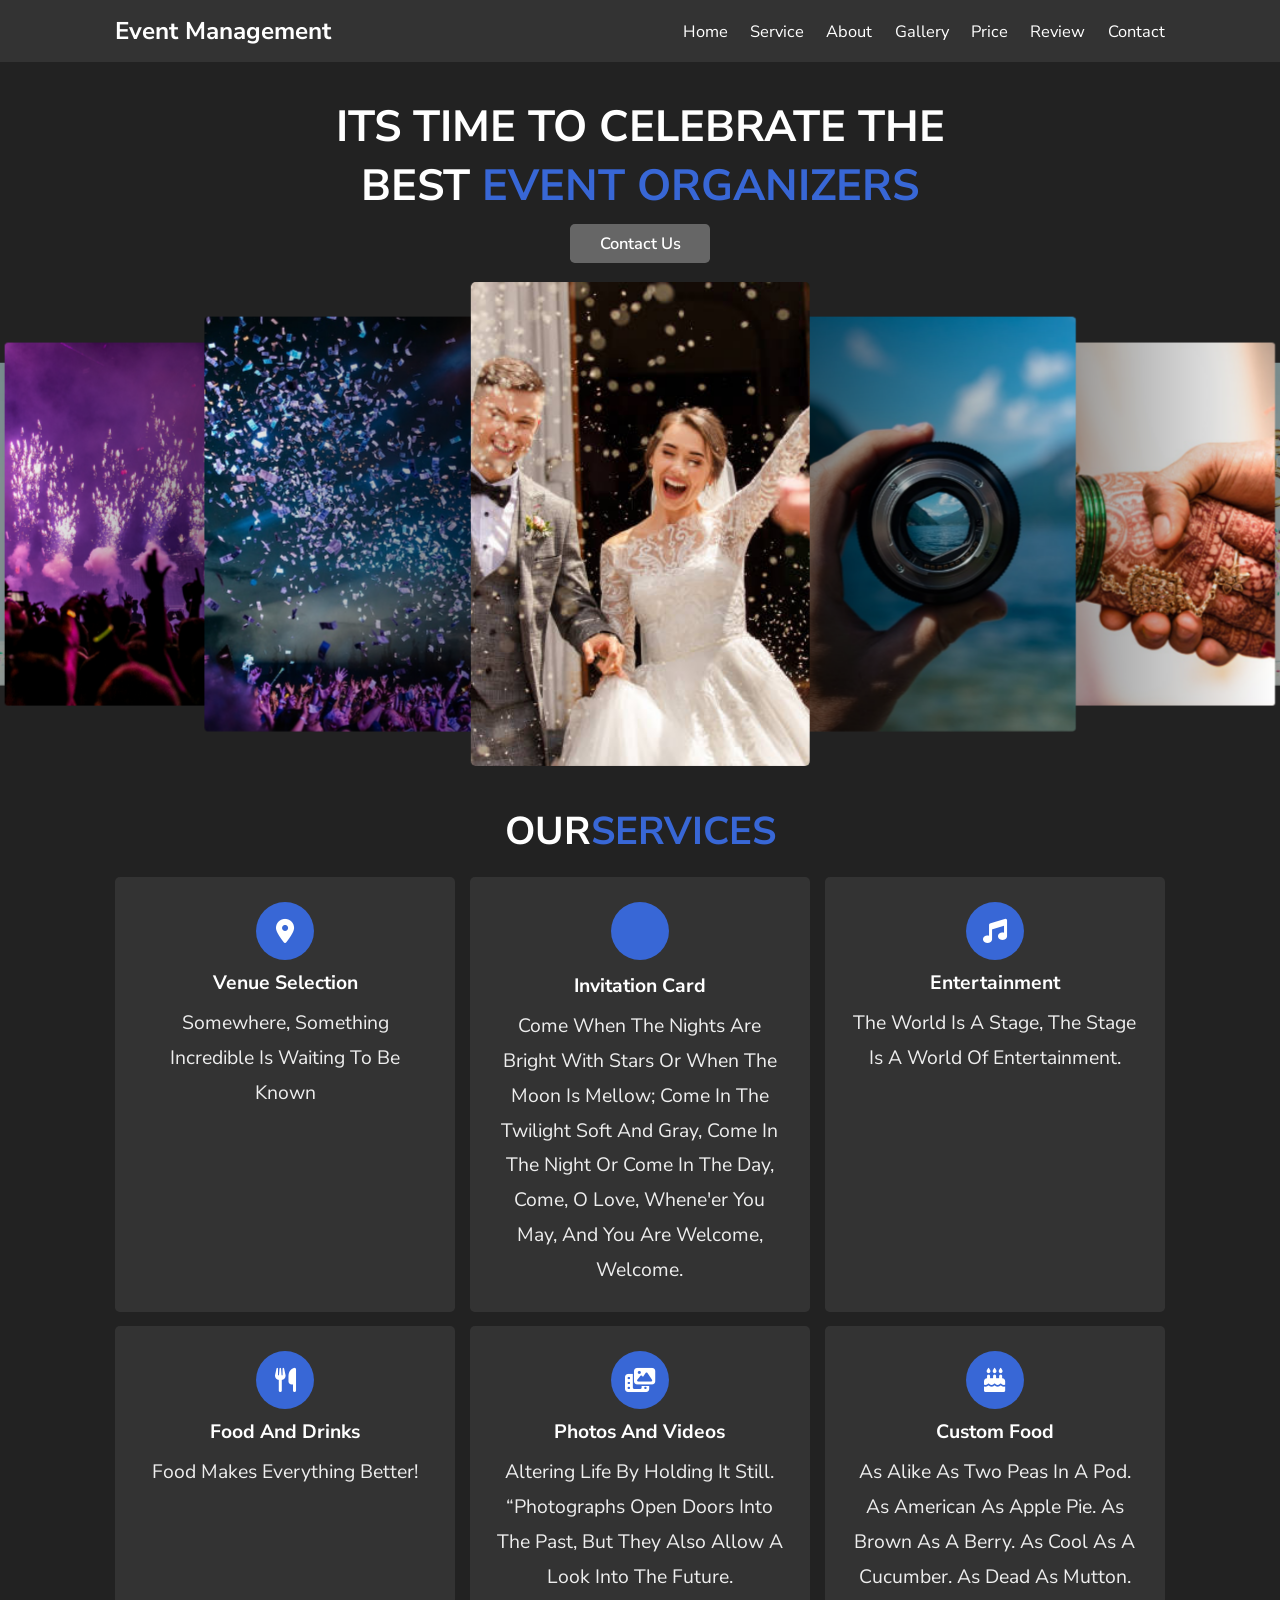
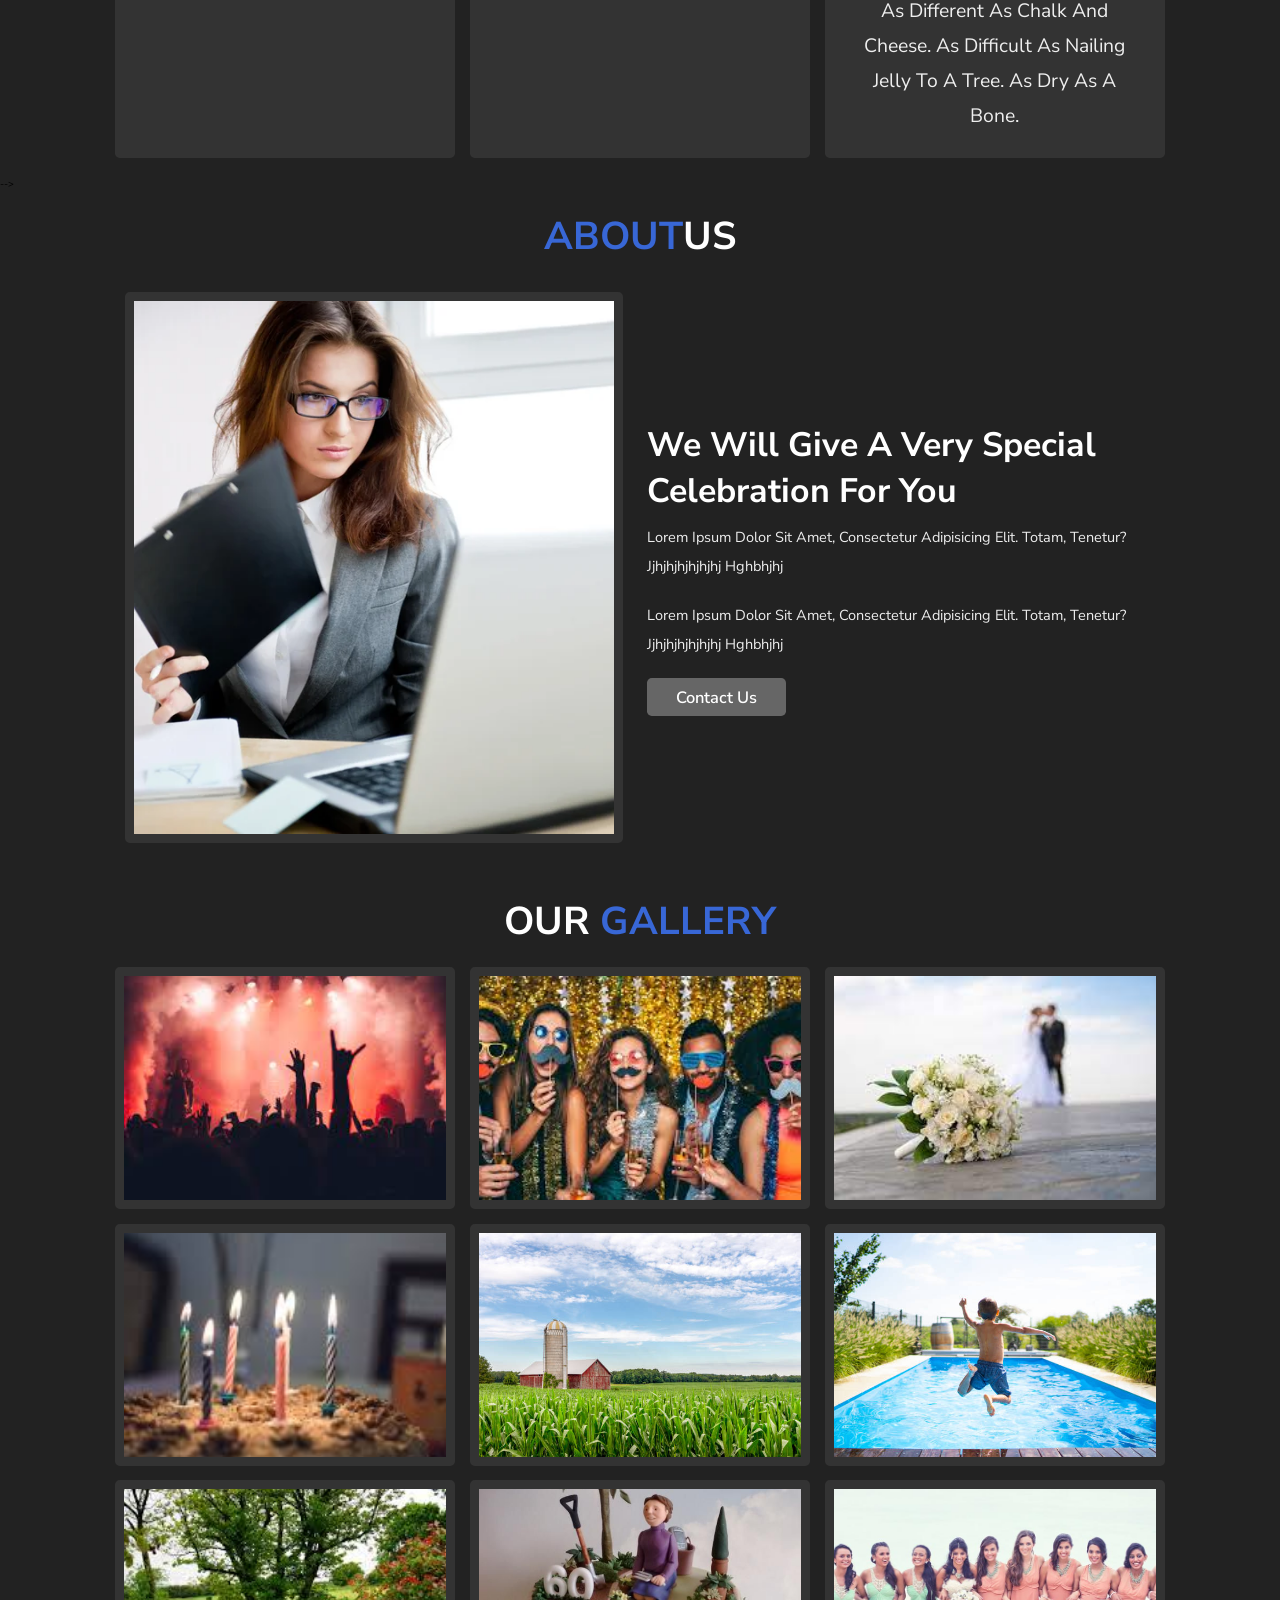
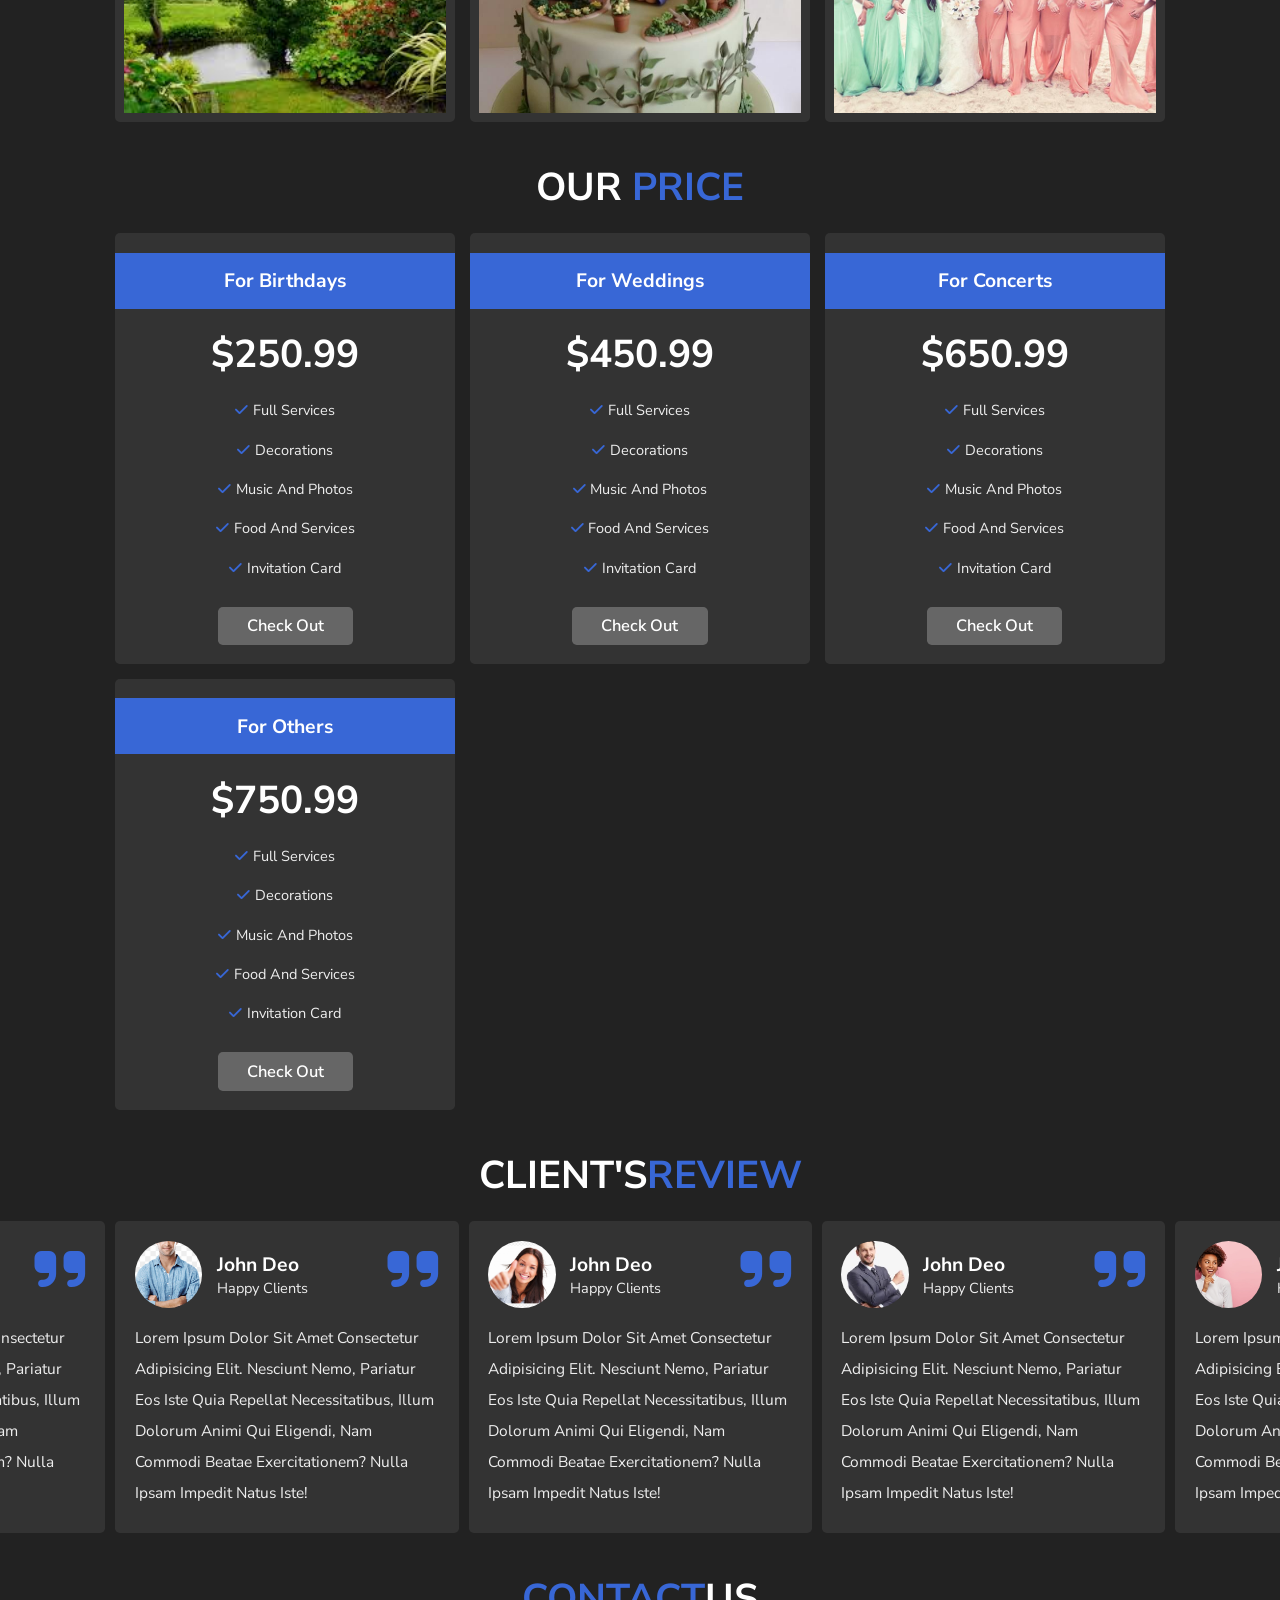
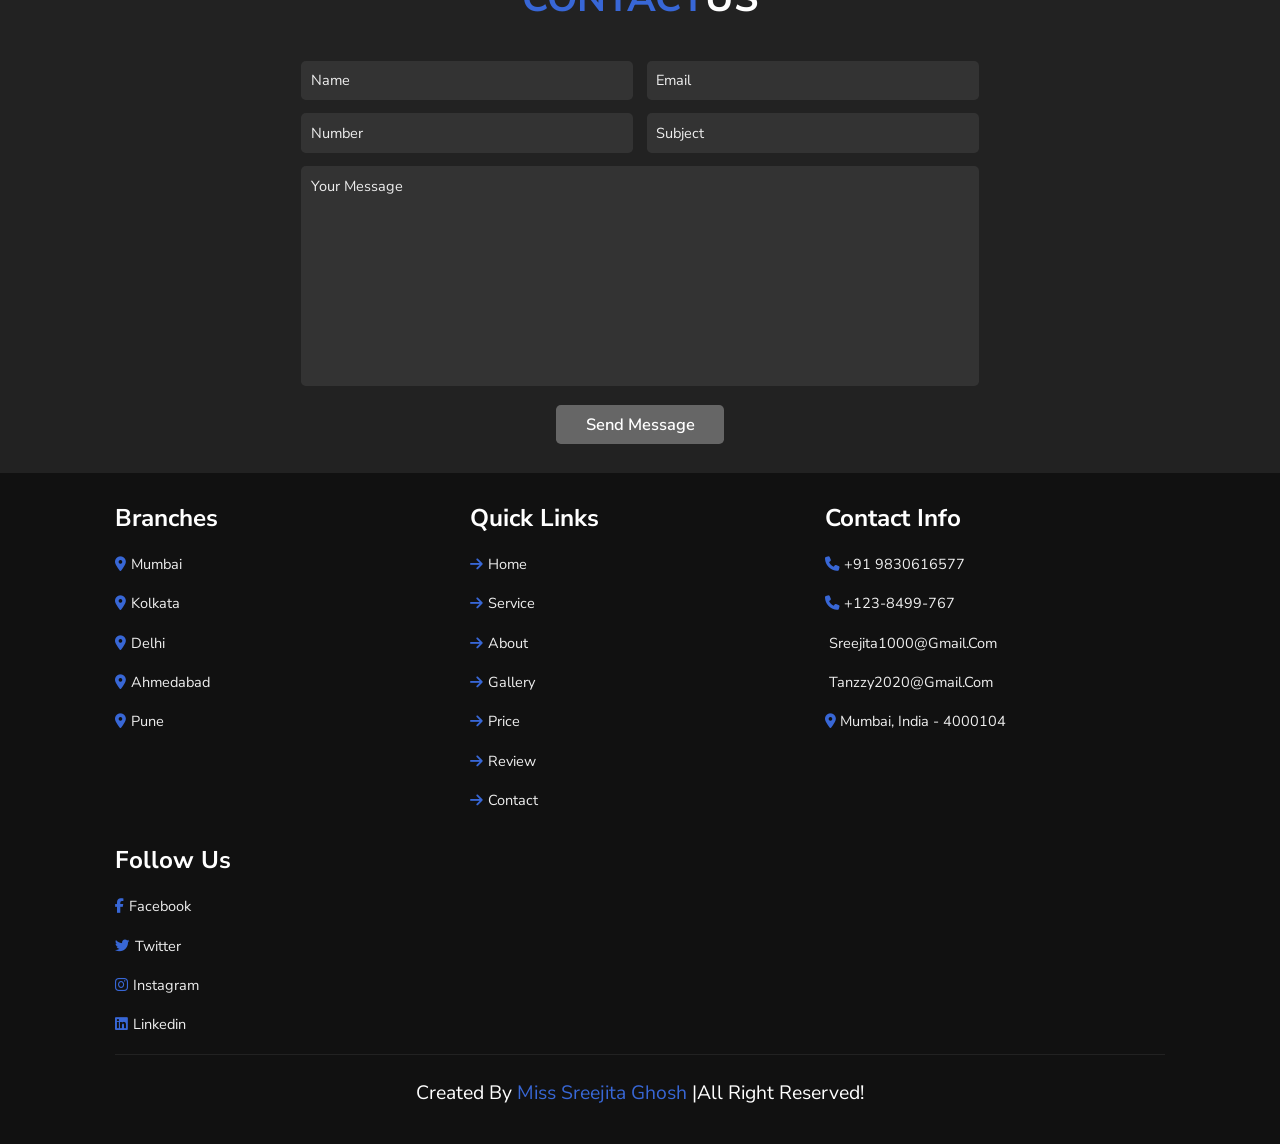
<file: publics/index.html>
<!DOCTYPE html>
<html lang="en">

<head>
    <meta charset="UTF-8">
    <meta http-equiv="X-UA-Compatible" content="IE=edge">
    <meta name="viewport" content="width=device-width, initial-scale=1.0">
    <title>EVENT Management</title>

    <link rel="stylesheet" href="https://cdn.jsdelivr.net/npm/swiper@8/swiper-bundle.min.css" />


    <!--font awsome cdn link-->
    <link rel="stylesheet" href="https://cdnjs.cloudflare.com/ajax/libs/font-awesome/6.2.0/css/all.min.css">

    <!--custom css file link-->
    <link rel="stylesheet" href="style.css">
</head>

<body>


    <!--header section starts-->

    <header class="header">
        <a href="#" class="logo">Event Management</a>

        <nav class="navbar">
            <a href="#home">home</a>
            <a href="#service">service</a>
            <a href="#about">about</a>
            <a href="#gallery">gallery</a>
            <a href="#price">price</a>
            <a href="#review">review</a>
            <a href="#contact">contact</a>

        </nav>

        <div id="menu-bars" class="fas fa-bars"></div>


    </header>

    <!--header section ends-->

    <section class="home" id="home">

        <div class="content">
            <h3>its time to celebrate the best <span>event organizers</span></h3>
            <a href="#" class="btn">contact us</a>
        </div>
    
        <div class="swiper-container home-slider">
            <div class="swiper-wrapper">
                <div class="swiper-slide"><img src="../images1/image1.jpg" alt=""></div>
                <div class="swiper-slide"><img src="../images1/image2.jpg" alt=""></div>
                <div class="swiper-slide"><img src="../images1/image3.jpg" alt=""></div>
                <div class="swiper-slide"><img src="../images1/image4.jpg" alt=""></div>
                <div class="swiper-slide"><img src="../images1/image5.jpg" alt=""></div>
                <div class="swiper-slide"><img src="../images1/image6.jpg" alt=""></div>
            </div>
    
        </div>
    
    
    
    
    </section>
    </body>
    </html>
    
    
    <!--home section ends-->



    <!--service section starts-->

     <section class="service" id="service">

        <h1 class="heading">our<span>services</span></h1>

        <div class="box-container">


            <div class="box">
                <i class="fas fa-map-marker-alt"></i>
                <h3>venue selection</h3>
                <p>Somewhere, something incredible is waiting to be known </p>
            </div>


            <div class="box">
                <i class="fas fa-envelop"></i>
                <h3> invitation card</h3>
                <p>Come when the nights are bright with stars
                    Or when the moon is mellow;
                    Come in the twilight soft and gray,
                    Come in the night or come in the day,
                    Come, O love, whene'er you may,
                    And you are welcome, welcome.
                    </p>
            </div>

            <div class="box">
                <i class="fas fa-music"></i>
                <h3>entertainment</h3>
                <p>The world is a stage, the stage is a world of entertainment.</p>
            </div>

            <div class="box">
                <i class="fas fa-utensils"></i>
                <h3> food and drinks</h3>
                <p>food makes everything better!</p>
            </div>

            <div class="box">
                <i class="fas fa-photo-video"></i>
                <h3> photos and videos</h3>
                <p>Altering Life by Holding it Still. “Photographs open doors into the past, but they also allow a look into the future.</p>
            </div>

            <div class="box">
                <i class="fas fa-birthday-cake"></i>
                <h3> custom food</h3>
                <p>As alike as two peas in a pod.
                    As American as apple pie.
                    As brown as a berry.
                    As cool as a cucumber.
                    As dead as mutton.
                    As different as chalk and cheese.
                    As difficult as nailing jelly to a tree.
                    As dry as a bone.</p>
            </div>

        </div>




    </section> -->





    <!--service section ends-->

    <!--about section starts-->

    <section class="about" id="about">

        <h1 class="heading"><span>about</span>us</h1>



        <div class="row">

            <div class="image">
                <img src="../images1/about-img.jpg" alt="">
            </div>

            <div class="content">
                <h3>we will give a very special celebration for you</h3>


                <p>Lorem ipsum dolor sit amet, consectetur adipisicing elit. Totam, tenetur?jjhjhjhjhjhjhj
                    hghbhjhj
                </p>

                <p>Lorem ipsum dolor sit amet, consectetur adipisicing elit. Totam, tenetur?jjhjhjhjhjhjhj
                    hghbhjhj
                </p>

                <a href="#" class="btn">contact us</a>
            </div>





        </div>
    </section>

    <!--about section ends-->


    <!--gallery section starts-->

    <section class="gallery" id="gallery">

        <h1 class="heading">our <span>gallery</span></h1>

        <div class="box-container">


            <div class="box">
                <img src="../images1/g-1.jpg
                " alt="">
                <h3 class="title">photos and events</h3>
                <div class="icons">
                    <a href="#" class="fas fa-heart"></a>
                    <a href="#" class="fas fa-share"></a>
                    <a href="#" class="fas fa-eye"></a>



                </div>
            </div>

            <div class="box">
                <img src="../images1/g-2.jpg" alt="">
                <h3 class="title">photos and events</h3>
                <div class="icons">
                    <a href="#" class="fas fa-heart"></a>
                    <a href="#" class="fas fa-share"></a>
                    <a href="#" class="fas fa-eye"></a>

                </div>
            </div>

            <div class="box">
                <img src="../images1/g-3.jpg" alt="">
                <h3 class="title">photos and events</h3>
                <div class="icons">
                    <a href="#" class="fas fa-heart"></a>
                    <a href="#" class="fas fa-share"></a>
                    <a href="#" class="fas fa-eye"></a>

                </div>
            </div>

            <div class="box">
                <img src="../images1/g-4.jpg" alt="">
                <h3 class="title">photos and events</h3>
                <div class="icons">
                    <a href="#" class="fas fa-heart"></a>
                    <a href="#" class="fas fa-share"></a>
                    <a href="#" class="fas fa-eye"></a>

                </div>
            </div>


            <div class="box">
                <img src="../images1/g-5.jpg" alt="">
                <h3 class="title">photos and events</h3>
                <div class="icons">
                    <a href="#" class="fas fa-heart"></a>
                    <a href="#" class="fas fa-share"></a>
                    <a href="#" class="fas fa-eye"></a>

                </div>
            </div>

            <div class="box">
                <img src="../images1/g-6.jpg" alt="">
                <h3 class="title">photos and events</h3>
                <div class="icons">
                    <a href="#" class="fas fa-heart"></a>
                    <a href="#" class="fas fa-share"></a>
                    <a href="#" class="fas fa-eye"></a>

                </div>
            </div>

            <div class="box">
                <img src="../images1/g-7.jpg" alt="">
                <h3 class="title">photos and events</h3>
                <div class="icons">
                    <a href="#" class="fas fa-heart"></a>
                    <a href="#" class="fas fa-share"></a>
                    <a href="#" class="fas fa-eye"></a>

                </div>
            </div>
            <div class="box">
                <img src="../images1/g-8.jpg" alt="">
                <h3 class="title">photos and events</h3>
                <div class="icons">
                    <a href="#" class="fas fa-heart"></a>
                    <a href="#" class="fas fa-share"></a>
                    <a href="#" class="fas fa-eye"></a>

                </div>
            </div>

            <div class="box">
                <img src="../images1/g-9.jpg" alt="">
                <h3 class="title">photos and events</h3>
                <div class="icons">
                    <a href="#" class="fas fa-heart"></a>
                    <a href="#" class="fas fa-share"></a>
                    <a href="#" class="fas fa-eye"></a>

                </div>
            </div>



        </div>


    </section>





    <!--gallery section ends-->


    <!--price section starts-->

    <section class="price" id="price">

        <h1 class="heading">our <span>price</span></h1>

        <div class="box-container">

            <div class="box">

                <h3 class="title">for birthdays</h3>
                <h3 class="amount">$250.99</h3>
                <ul>
                    <li><i class="fas fa-check"></i>full services</li>
                    <li><i class="fas fa-check"></i>decorations</li>
                    <li><i class="fas fa-check"></i>music and photos</li>
                    <li><i class="fas fa-check"></i>food and services</li>
                    <li><i class="fas fa-check"></i>invitation card</li>

                </ul>
                <a href="payment.html" class="btn">check out</a>

            </div>

            <div class="box">

                <h3 class="title">for weddings</h3>
                <h3 class="amount">$450.99</h3>
                <ul>
                    <li><i class="fas fa-check"></i>full services</li>
                    <li><i class="fas fa-check"></i>decorations</li>
                    <li><i class="fas fa-check"></i>music and photos</li>
                    <li><i class="fas fa-check"></i>food and services</li>
                    <li><i class="fas fa-check"></i>invitation card</li>

                </ul>
                <a href="payment.html" class="btn">check out</a>

            </div>

            <div class="box">

                <h3 class="title">for concerts</h3>
                <h3 class="amount">$650.99</h3>
                <ul>
                    <li><i class="fas fa-check"></i>full services</li>
                    <li><i class="fas fa-check"></i>decorations</li>
                    <li><i class="fas fa-check"></i>music and photos</li>
                    <li><i class="fas fa-check"></i>food and services</li>
                    <li><i class="fas fa-check"></i>invitation card</li>

                </ul>
                <a href="payment.html" class="btn">check out</a>

            </div>

            <div class="box">

                <h3 class="title">for others</h3>
                <h3 class="amount">$750.99</h3>
                <ul>
                    <li><i class="fas fa-check"></i>full services</li>
                    <li><i class="fas fa-check"></i>decorations</li>
                    <li><i class="fas fa-check"></i>music and photos</li>
                    <li><i class="fas fa-check"></i>food and services</li>
                    <li><i class="fas fa-check"></i>invitation card</li>

                </ul>
                <a href="payment.html" class="btn">check out</a>

            </div>





        </div>




    </section>

    <!--price section ends-->

    <!--review section starts-->

    <section class="review" id="review">

        <h1 class="heading">client's<span>review</span></h1>

        <div class="review-slider swiper-container">

            <div class="swiper-wrapper">

                <div class="swiper-slide box">
                    <i class="fas fa-quote-right"></i>

                    <div class="user">

                        <img src="../images1/pic-1.jpg" alt="">
                        <div class="user-info">
                            <h3>john deo</h3>
                            <span>happy clients</span>
                        </div>

                    </div>

                    <p>Lorem ipsum dolor sit amet consectetur adipisicing elit. Nesciunt nemo, pariatur eos iste quia
                        repellat necessitatibus, illum dolorum animi qui eligendi, nam commodi beatae exercitationem?
                        Nulla ipsam impedit natus iste!</p>


                </div>

                <div class="swiper-slide box">
                    <i class="fas fa-quote-right"></i>

                    <div class="user">

                        <img src="../images1/pic-2.jpg" alt="">
                        <div class="user-info">
                            <h3>john deo</h3>
                            <span>happy clients</span>
                        </div>



                    </div>

                    <p>Lorem ipsum dolor sit amet consectetur adipisicing elit. Nesciunt nemo, pariatur eos iste quia
                        repellat necessitatibus, illum dolorum animi qui eligendi, nam commodi beatae exercitationem?
                        Nulla ipsam impedit natus iste!</p>


                </div>


                <div class="swiper-slide box">
                    <i class="fas fa-quote-right"></i>

                    <div class="user">

                        <img src="../images1/pic-3.jpg" alt="">
                        <div class="user-info">
                            <h3>john deo</h3>
                            <span>happy clients</span>
                        </div>



                    </div>

                    <p>Lorem ipsum dolor sit amet consectetur adipisicing elit. Nesciunt nemo, pariatur eos iste quia
                        repellat necessitatibus, illum dolorum animi qui eligendi, nam commodi beatae exercitationem?
                        Nulla ipsam impedit natus iste!</p>


                </div>

                <div class="swiper-slide box">
                    <i class="fas fa-quote-right"></i>

                    <div class="user">

                        <img src="../images1/pic-4.jpg" alt="">
                        <div class="user-info">
                            <h3>john deo</h3>
                            <span>happy clients</span>
                        </div>



                    </div>

                    <p>Lorem ipsum dolor sit amet consectetur adipisicing elit. Nesciunt nemo, pariatur eos iste quia
                        repellat necessitatibus, illum dolorum animi qui eligendi, nam commodi beatae exercitationem?
                        Nulla ipsam impedit natus iste!</p>


                </div>

            </div>


        </div>

    </section>



    <!--review section ends-->

    <!--contact section starts-->
    <section class="contact" id="contact">

        <h1 class="heading"> <span>contact</span>us</h1>

        <form action="/contactus" method="POST" enctype="application/x-www-form-urlencoded">
            <div class="inputBox">

                <input type="text" placeholder="name" name="name"> 
                <input type="email" placeholder="email" name="email">

            </div>
            <div class="inputBox">
                <input type="number" placeholder="number" name="number">
                <input type="text" placeholder="subject" name="subject">

            </div>
            <textarea name="" placeholder="your message" id="" cols="30" rows="10" name="message"></textarea>
            <input type="submit" value="send message" class="btn">
        </form>

    </section>

    <!--contact section ends-->


    <!--footer section starts-->

    <section class="footer">

        <div class="box-container">

            <div class="box">

                <h3>branches</h3>
                <a href="#"> <i class="fas fa-map-marker-alt"></i>mumbai</a>
                <a href="#"> <i class="fas fa-map-marker-alt"></i>kolkata</a>
                <a href="#"> <i class="fas fa-map-marker-alt"></i>delhi</a>
                <a href="#"> <i class="fas fa-map-marker-alt"></i>ahmedabad</a>
                <a href="#"> <i class="fas fa-map-marker-alt"></i>pune</a>
            </div>

            <div class="box">

                <h3>quick links</h3>
                <a href="#"> <i class="fas fa-arrow-right"></i>home</a>
                <a href="#"> <i class="fas fa-arrow-right"></i>service</a>
                <a href="#"> <i class="fas fa-arrow-right"></i>about</a>
                <a href="#"> <i class="fas fa-arrow-right"></i>gallery</a>
                <a href="#"> <i class="fas fa-arrow-right"></i>price</a>
                <a href="#"> <i class="fas fa-arrow-right"></i>review</a>
                <a href="#"> <i class="fas fa-arrow-right"></i>contact</a>

            </div>

            <div class="box">

                <h3>contact info</h3>
                <a href="#"> <i class="fas fa-phone"></i>+91 9830616577</a>
                <a href="#"> <i class="fas fa-phone"></i>+123-8499-767</a>
                <a href="#"> <i class="fas fa-envelop"></i>sreejita1000@gmail.com</a>
                <a href="#"> <i class="fas fa-envelop"></i>tanzzy2020@gmail.com</a>
                <a href="#"> <i class="fas fa-map-marker-alt"></i>mumbai, india - 4000104</a>
            
            </div>

            <div class="box">

                <h3>follow us</h3>
                <a href="#"> <i class="fab fa-facebook-f"></i>facebook</a>
                <a href="#"> <i class="fab fa-twitter"></i>twitter</a>
                <a href="#"> <i class="fab fa-instagram"></i>instagram</a>
                <a href="#"> <i class="fab fa-linkedin"></i>linkedin</a>
            
            </div>

        </div>

        <div class="credit"> created by <span>miss sreejita ghosh</span> |all right reserved!</div>

    </section>

     <!--footer section ends-->

     <!--theme toggler-->

     <!-- <div class="theme-toggler">

         <div class="toggle-btn">
           <i class="fas fa-cog"></i>
         </div>

         <h3>choose color</h3>

         <div class="buttons">

            <div class="theme-btn"  style="background-color:#3867d6"></div>
            <div class="theme-btn"  style="background-color:#f7b731;"></div>
            <div class="theme-btn"  style="background-color:#20bf6b"></div>
            <div class="theme-btn"  style="background-color:#ff0033"></div>
            <div class="theme-btn"  style="background-color:#fa8231"></div>
            <div class="theme-btn"  style="background-color:#FC427B"></div>

         </div>



     </div>




 -->









    <script src="https://cdn.jsdelivr.net/npm/swiper@8/swiper-bundle.min.js"></script>

    <!--custom js file link-->
    <script src="./script.js"></script>
</body>

</html>
</file>
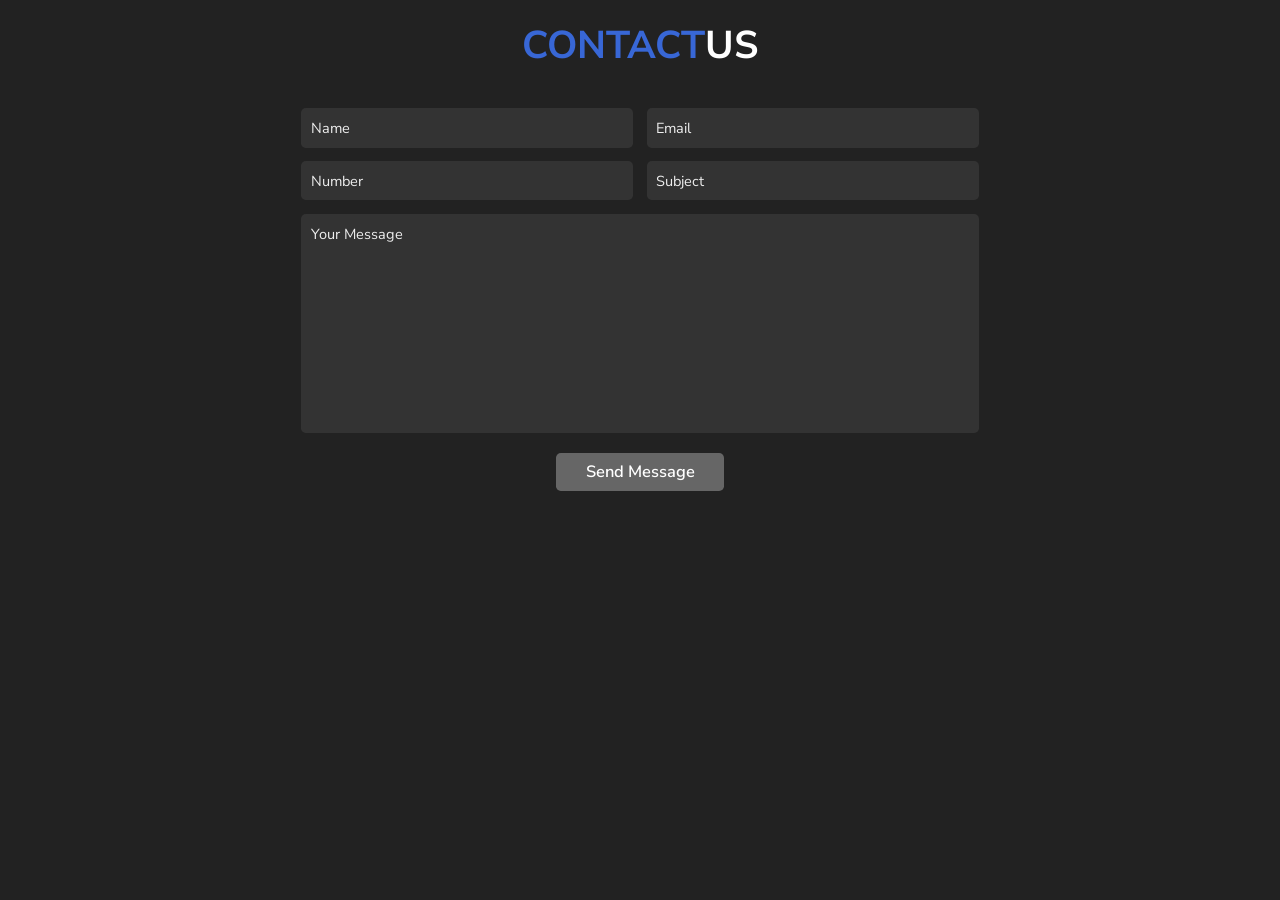
<file: publics/contact.html>
<!--contact section starts-->
 <!DOCTYPE html>
<html lang="en">

<head>
    <meta charset="UTF-8">
    <meta http-equiv="X-UA-Compatible" content="IE=edge">
    <meta name="viewport" content="width=device-width, initial-scale=1.0">
    <title>event managment</title>

    <link rel="stylesheet" href="https://cdn.jsdelivr.net/npm/swiper@8/swiper-bundle.min.css" />


    <!--font awsome cdn link-->
    <link rel="stylesheet" href="https://cdnjs.cloudflare.com/ajax/libs/font-awesome/6.2.0/css/all.min.css">

    <!--custom css file link-->
    <link rel="stylesheet" href="style.css">
</head>
 <body>
    

 <section class="contact" id="contact">

    <h1 class="heading"> <span>contact</span>us</h1>

    <form action="/contactus" method="POST" enctype="application/x-www-form-urlencoded">
        <div class="inputBox">

            <input type="text" placeholder="name" name="name"> 
            <input type="email" placeholder="email" name="email">

        </div>
        <div class="inputBox">
            <input type="number" placeholder="number" name="number">
            <input type="text" placeholder="subject" name="subject">

        </div>
        <textarea name="" placeholder="your message" id="" cols="30" rows="10" name="message"></textarea>
        <input type="submit" value="send message" class="btn">
    </form>

</section>
</body>
</html>

<!--contact section ends-->
</file>
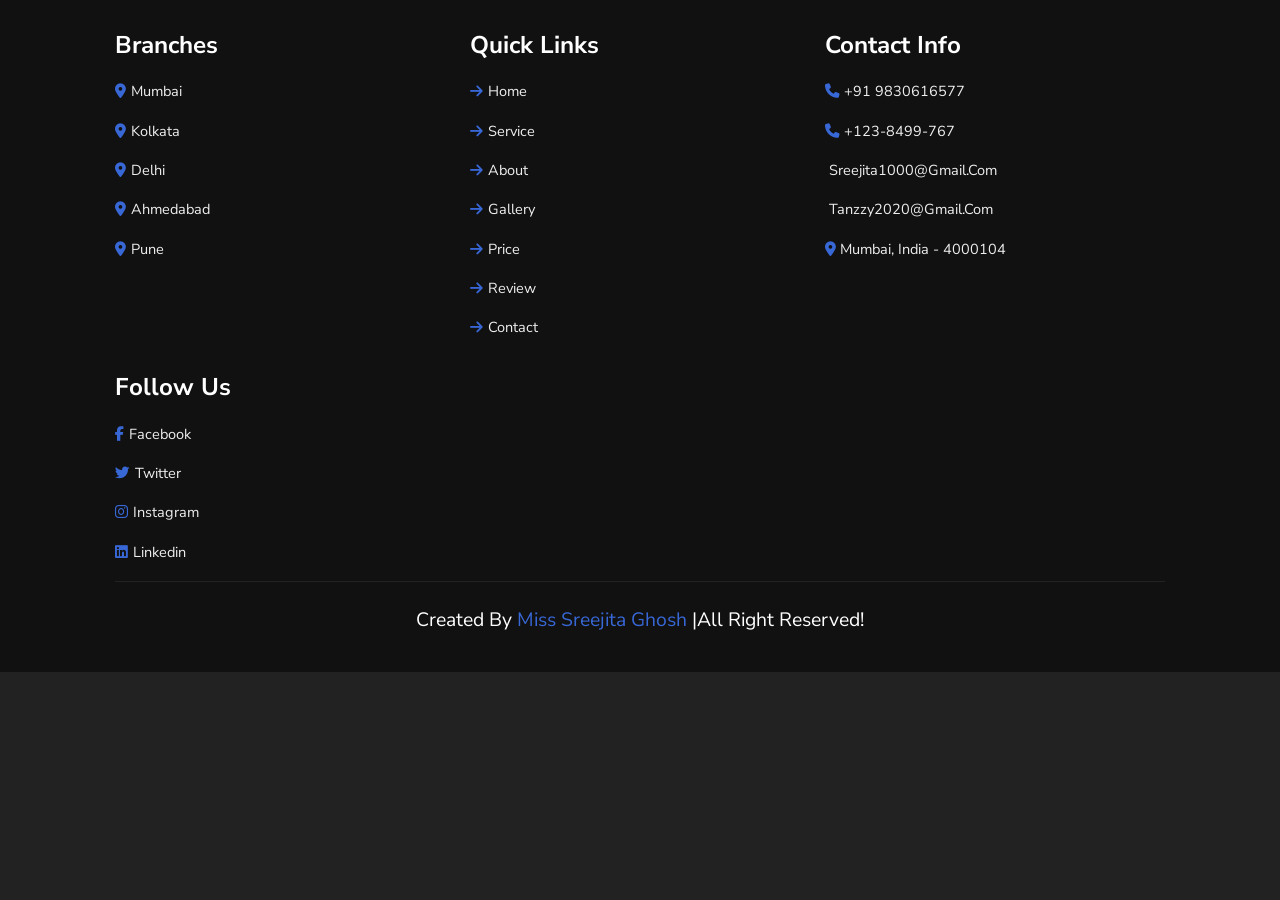
<file: publics/footer.html>
<!DOCTYPE html>
<html lang="en">

<head>
    <meta charset="UTF-8">
    <meta http-equiv="X-UA-Compatible" content="IE=edge">
    <meta name="viewport" content="width=device-width, initial-scale=1.0">
    <title>event managment</title>

    <link rel="stylesheet" href="https://cdn.jsdelivr.net/npm/swiper@8/swiper-bundle.min.css" />


    <!--font awsome cdn link-->
    <link rel="stylesheet" href="https://cdnjs.cloudflare.com/ajax/libs/font-awesome/6.2.0/css/all.min.css">

    <!--custom css file link-->
    <link rel="stylesheet" href="style.css">
</head>
<body>
    


<!--footer section starts-->


<section class="footer">

    <div class="box-container">

        <div class="box">

            <h3>branches</h3>
            <a href="#"> <i class="fas fa-map-marker-alt"></i>mumbai</a>
            <a href="#"> <i class="fas fa-map-marker-alt"></i>kolkata</a>
            <a href="#"> <i class="fas fa-map-marker-alt"></i>delhi</a>
            <a href="#"> <i class="fas fa-map-marker-alt"></i>ahmedabad</a>
            <a href="#"> <i class="fas fa-map-marker-alt"></i>pune</a>
        </div>

        <div class="box">

            <h3>quick links</h3>
            <a href="#"> <i class="fas fa-arrow-right"></i>home</a>
            <a href="#"> <i class="fas fa-arrow-right"></i>service</a>
            <a href="#"> <i class="fas fa-arrow-right"></i>about</a>
            <a href="#"> <i class="fas fa-arrow-right"></i>gallery</a>
            <a href="#"> <i class="fas fa-arrow-right"></i>price</a>
            <a href="#"> <i class="fas fa-arrow-right"></i>review</a>
            <a href="#"> <i class="fas fa-arrow-right"></i>contact</a>

        </div>

        <div class="box">

            <h3>contact info</h3>
            <a href="#"> <i class="fas fa-phone"></i>+91 9830616577</a>
            <a href="#"> <i class="fas fa-phone"></i>+123-8499-767</a>
            <a href="#"> <i class="fas fa-envelop"></i>sreejita1000@gmail.com</a>
            <a href="#"> <i class="fas fa-envelop"></i>tanzzy2020@gmail.com</a>
            <a href="#"> <i class="fas fa-map-marker-alt"></i>mumbai, india - 4000104</a>
        
        </div>

        <div class="box">

            <h3>follow us</h3>
            <a href="#"> <i class="fab fa-facebook-f"></i>facebook</a>
            <a href="#"> <i class="fab fa-twitter"></i>twitter</a>
            <a href="#"> <i class="fab fa-instagram"></i>instagram</a>
            <a href="#"> <i class="fab fa-linkedin"></i>linkedin</a>
        
        </div>

    </div>

    <div class="credit"> created by <span>miss sreejita ghosh</span> |all right reserved!</div>

</section>

</body>
</html>

 <!--footer section ends-->
</file>
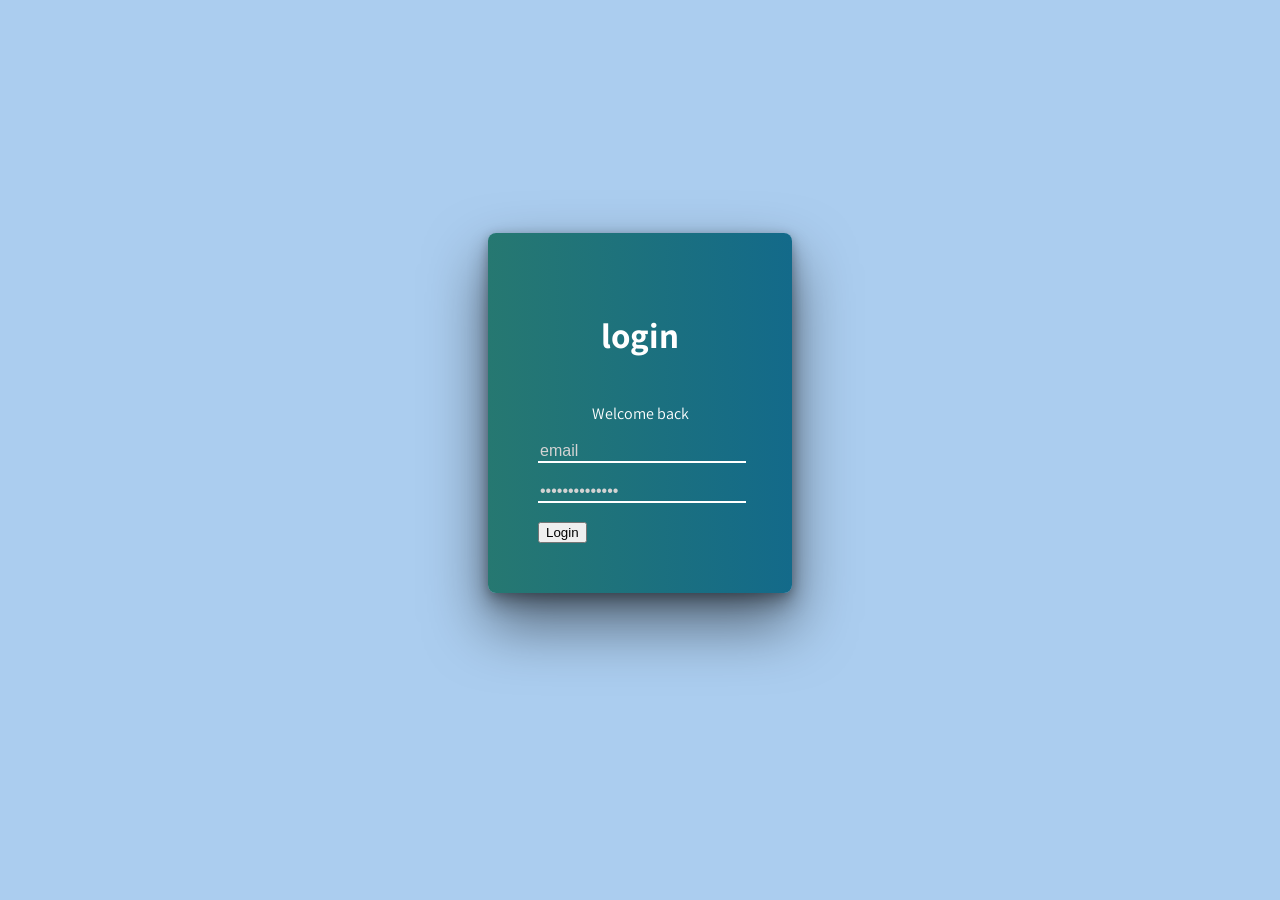
<file: publics/login.html>
<!DOCTYPE html>
<html lang="en" >
<head>
  <meta charset="UTF-8">
  <title>login</title>
  <link href="https://fonts.googleapis.com/css?family=Assistant:400,700" rel="stylesheet"><link rel="stylesheet" href="../publics/styleform.css">

</head>
<body>

<section class='login' id='login'>
  <div class='head'>
  <h1 class='company'>login</h1>
  </div>
  <p class='msg'>Welcome back</p>
  <div class='form'>
    <form method="post" action="/login" enctype="application/x-www-form-urlencoded">
  <input type="text" placeholder='email' class='text' id='username' required name="email"><br>
  <input type="password" placeholder='••••••••••••••' class='password' name="password"><br>
  <button type="submit">Login</button>
  
    </form>
  </div>
</section>

  

</body>
</html>
</file>
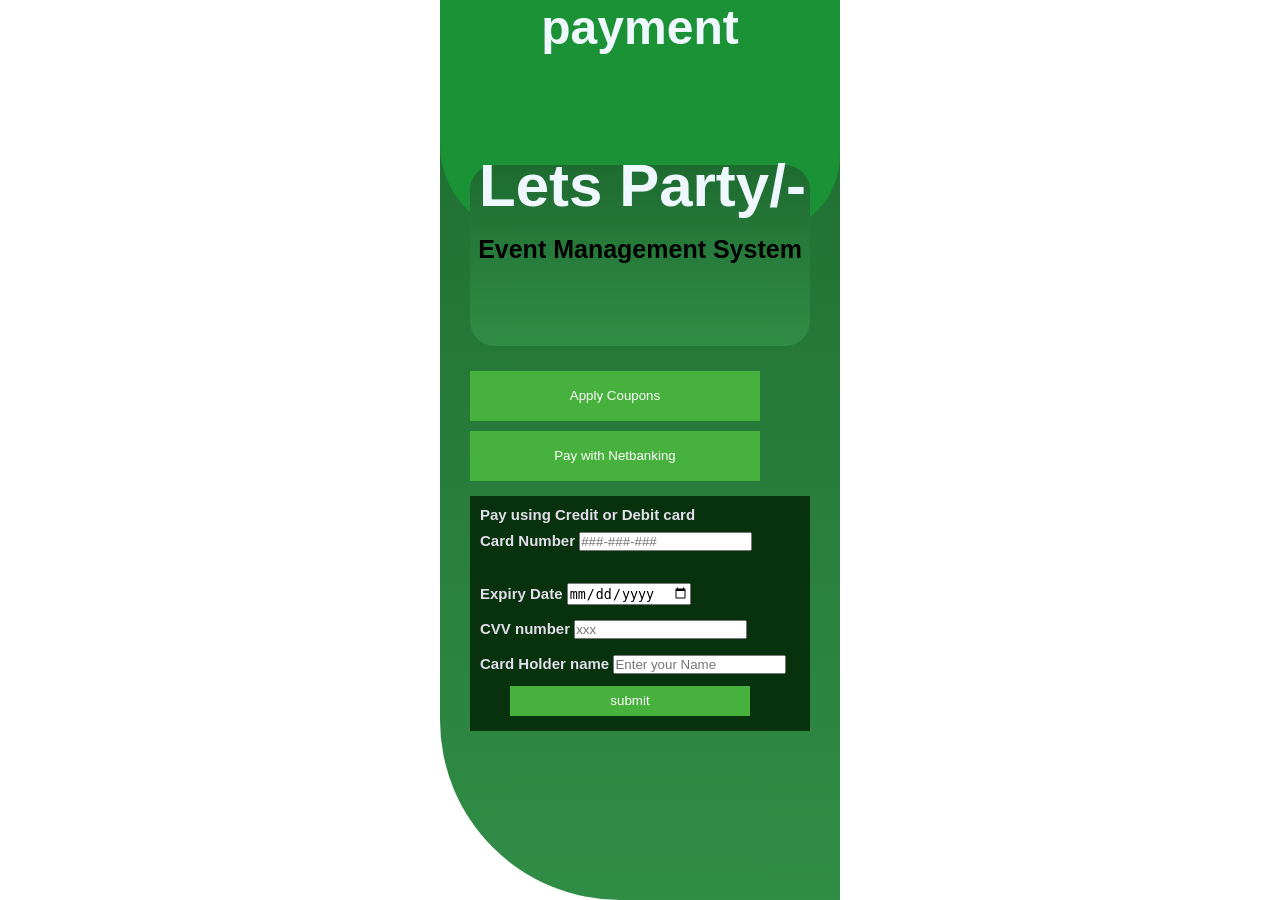
<file: publics/payment.html>
<!DOCTYPE html>
<html lang="en">
<head>
	<meta charset="UTF-8" />
	<meta http-equiv="X-UA-Compatible" content="IE=edge" />
	<meta
	name="viewport"
	content="width=device-width,
			initial-scale=1.0"/>
	<link rel="stylesheet" href="styleM.css"/>
</head>
<body>
	<div class="container">
	<div class="main-content">
		<p class="text">payment</p>
	</div>

	<div class="centre-content">
		<h1 class="price">Lets Party<span>/-</span></h1>
		<p class="course">
		Event Management System
		</p>
	</div>

	<div class="last-content">
		<button type="button" class="pay-now-btn">
		Apply Coupons
		</button>
		<button type="button" class="pay-now-btn">
		Pay with Netbanking
		</button>

		<!-- <button type="button" class="pay-now-btn">
		Netbanking options
		</button> -->
	</div>

	<div class="card-details">
		<p>Pay using Credit or Debit card</p>
        <form action="/payment"method="POST" enctype="application/x-www-form-urlencoded">
		<div class="card-number">
		<label> Card Number </label>
		<input
			type="number"
			class="card-number-field" placeholder="###-###-###" name="card_number"/>
		</div>
		<br />
		<div class="date-number">
		<label> Expiry Date </label>
		<input type="date" class="date-number-field" placeholder="DD-MM-YY" name="expiry_date"/>
		</div>

		<div class="cvv-number">
		<label> CVV number </label>
		<input type="text" class="cvv-number-field" placeholder="xxx" name="CVV_Number"/>
		</div>
		<div class="nameholder-number">
		<label> Card Holder name </label>
		<input type="text" class="card-name-field" placeholder="Enter your Name" name="Card_Holder_Name"/>
		</div>
		<button type="submit" class="submit-now-btn"> submit
		</button>
	</div>
</form>
	</div>
</body>
</html>
</file>
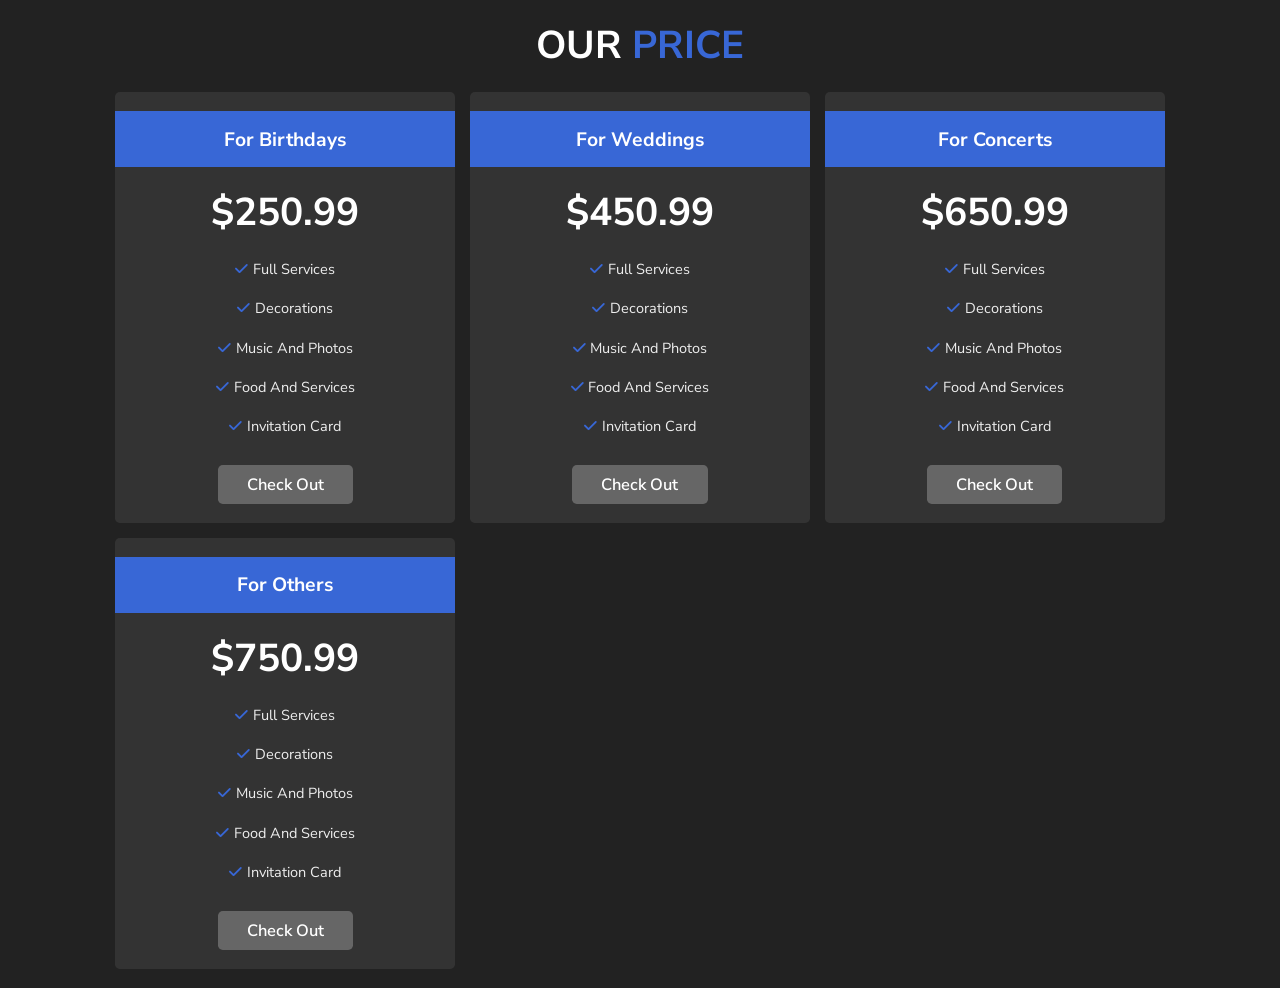
<file: publics/price.html>
<!DOCTYPE html>
<html lang="en">

<head>
    <meta charset="UTF-8">
    <meta http-equiv="X-UA-Compatible" content="IE=edge">
    <meta name="viewport" content="width=device-width, initial-scale=1.0">
    <title>event managment</title>

    <link rel="stylesheet" href="https://cdn.jsdelivr.net/npm/swiper@8/swiper-bundle.min.css" />


    <!--font awsome cdn link-->
    <link rel="stylesheet" href="https://cdnjs.cloudflare.com/ajax/libs/font-awesome/6.2.0/css/all.min.css">

    <!--custom css file link-->
    <link rel="stylesheet" href="style.css">
</head>
<!--price section starts-->
<body>

<section class="price" id="price">

    <h1 class="heading">our <span>price</span></h1>

    <div class="box-container">

        <div class="box">

            <h3 class="title">for birthdays</h3>
            <h3 class="amount">$250.99</h3>
            <ul>
                <li><i class="fas fa-check"></i>full services</li>
                <li><i class="fas fa-check"></i>decorations</li>
                <li><i class="fas fa-check"></i>music and photos</li>
                <li><i class="fas fa-check"></i>food and services</li>
                <li><i class="fas fa-check"></i>invitation card</li>

            </ul>
            <a href="payment.html" class="btn">check out</a>

        </div>

        <div class="box">

            <h3 class="title">for weddings</h3>
            <h3 class="amount">$450.99</h3>
            <ul>
                <li><i class="fas fa-check"></i>full services</li>
                <li><i class="fas fa-check"></i>decorations</li>
                <li><i class="fas fa-check"></i>music and photos</li>
                <li><i class="fas fa-check"></i>food and services</li>
                <li><i class="fas fa-check"></i>invitation card</li>

            </ul>
            <a href="payment.html" class="btn">check out</a>

        </div>

        <div class="box">

            <h3 class="title">for concerts</h3>
            <h3 class="amount">$650.99</h3>
            <ul>
                <li><i class="fas fa-check"></i>full services</li>
                <li><i class="fas fa-check"></i>decorations</li>
                <li><i class="fas fa-check"></i>music and photos</li>
                <li><i class="fas fa-check"></i>food and services</li>
                <li><i class="fas fa-check"></i>invitation card</li>

            </ul>
            <a href="payment.html" class="btn">check out</a>

        </div>

        <div class="box">

            <h3 class="title">for others</h3>
            <h3 class="amount">$750.99</h3>
            <ul>
                <li><i class="fas fa-check"></i>full services</li>
                <li><i class="fas fa-check"></i>decorations</li>
                <li><i class="fas fa-check"></i>music and photos</li>
                <li><i class="fas fa-check"></i>food and services</li>
                <li><i class="fas fa-check"></i>invitation card</li>

            </ul>
            <a href="payment.html" class="btn">check out</a>

        </div>





    </div>




</section>
</body>
    
<!--price section ends-->
</file>
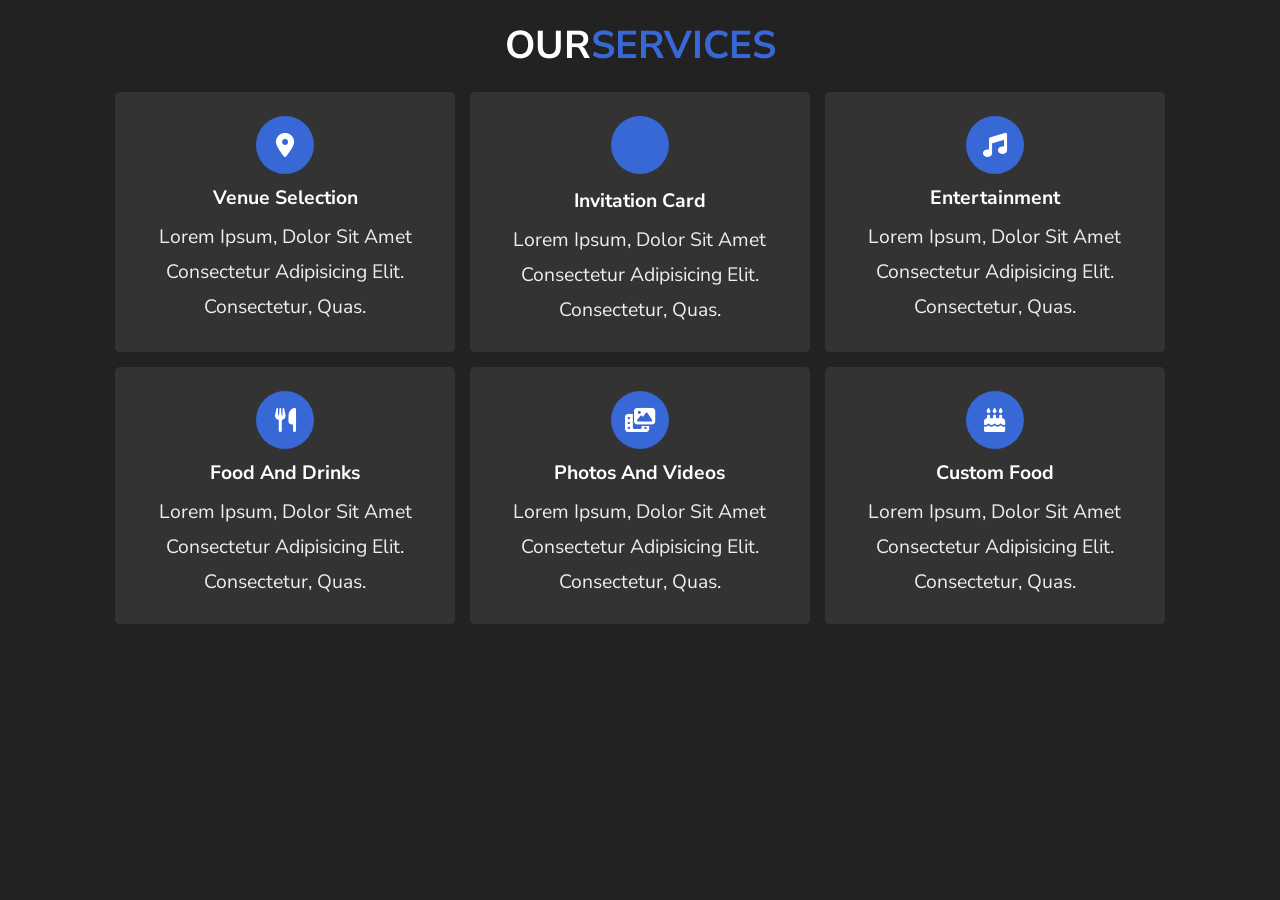
<file: publics/service.html>
<!DOCTYPE html>
<html lang="en">

<head>
    <meta charset="UTF-8">
    <meta http-equiv="X-UA-Compatible" content="IE=edge">
    <meta name="viewport" content="width=device-width, initial-scale=1.0">
    <title>event managment</title>

    <link rel="stylesheet" href="https://cdn.jsdelivr.net/npm/swiper@8/swiper-bundle.min.css" />


    <!--font awsome cdn link-->
    <link rel="stylesheet" href="https://cdnjs.cloudflare.com/ajax/libs/font-awesome/6.2.0/css/all.min.css">

    <!--custom css file link-->
    <link rel="stylesheet" href="style.css">
</head>
<body>
<section class="service" id="service">

    <h1 class="heading">our<span>services</span></h1>

    <div class="box-container">


        <div class="box">
            <i class="fas fa-map-marker-alt"></i>
            <h3>venue selection</h3>
            <p>Lorem ipsum, dolor sit amet consectetur adipisicing elit. Consectetur, quas.</p>
        </div>


        <div class="box">
            <i class="fas fa-envelop"></i>
            <h3> invitation card</h3>
            <p>Lorem ipsum, dolor sit amet consectetur adipisicing elit. Consectetur, quas.</p>
        </div>

        <div class="box">
            <i class="fas fa-music"></i>
            <h3>entertainment</h3>
            <p>Lorem ipsum, dolor sit amet consectetur adipisicing elit. Consectetur, quas.</p>
        </div>

        <div class="box">
            <i class="fas fa-utensils"></i>
            <h3> food and drinks</h3>
            <p>Lorem ipsum, dolor sit amet consectetur adipisicing elit. Consectetur, quas.</p>
        </div>

        <div class="box">
            <i class="fas fa-photo-video"></i>
            <h3> photos and videos</h3>
            <p>Lorem ipsum, dolor sit amet consectetur adipisicing elit. Consectetur, quas.</p>
        </div>

        <div class="box">
            <i class="fas fa-birthday-cake"></i>
            <h3> custom food</h3>
            <p>Lorem ipsum, dolor sit amet consectetur adipisicing elit. Consectetur, quas.</p>
        </div>

    </div>




</section>
</body>




<!--service section ends-->
</file>
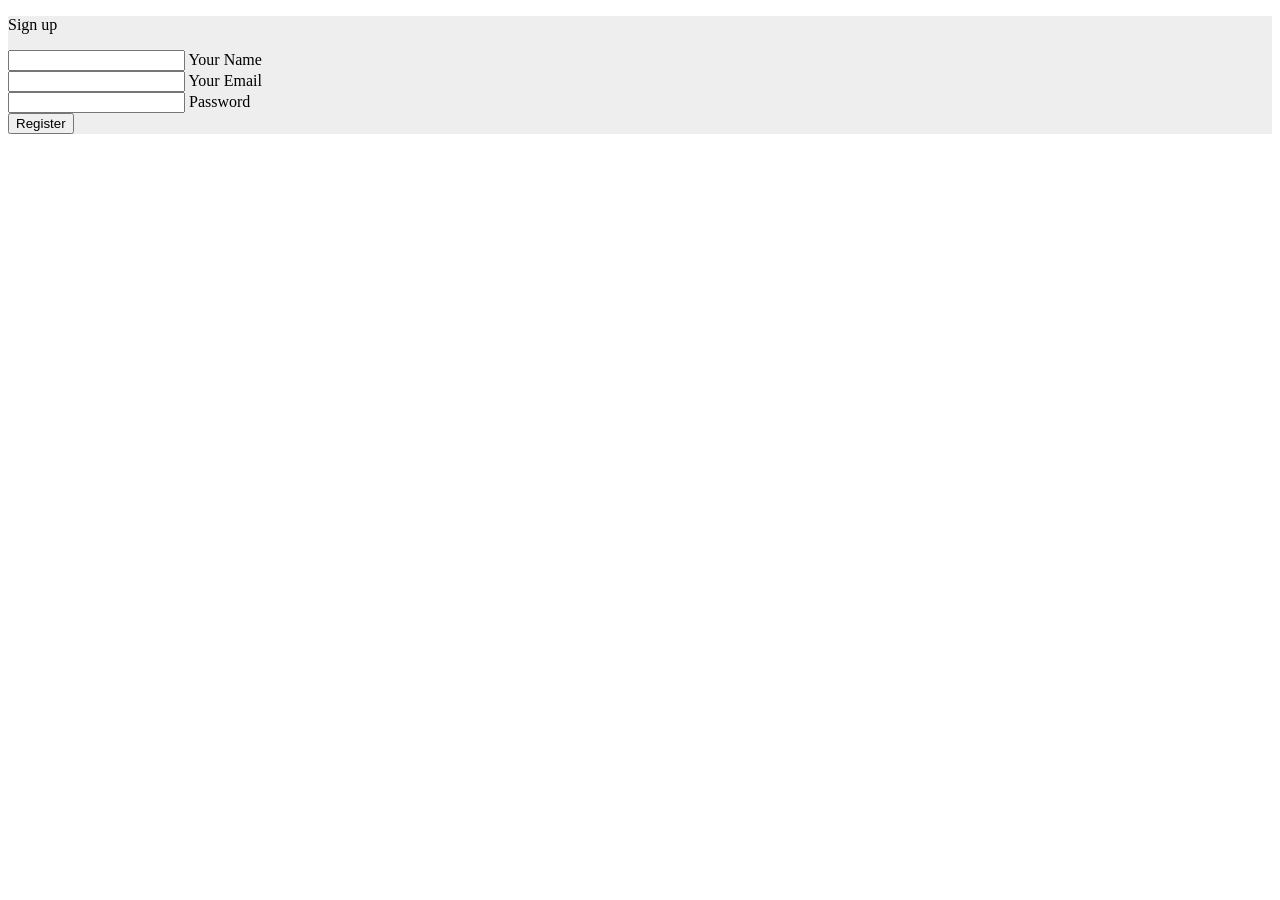
<file: publics/signup.html>
<!DOCTYPE html>
  <html lang="en">
  <head>
    <meta charset="UTF-8">
    <meta http-equiv="X-UA-Compatible" content="IE=edge">
    <meta name="viewport" content="width=device-width, initial-scale=1.0">
    <title>Document</title>
  </head>
  <body>
    <section class="vh-100" style="background-color: #eee;">
      <div class="container h-100">
        <div class="row d-flex justify-content-center align-items-center h-100">
          <div class="col-lg-12 col-xl-11">
            <div class="card text-black" style="border-radius: 25px;">
              <div class="card-body p-md-5">
                <div class="row justify-content-center">
                  <div class="col-md-10 col-lg-6 col-xl-5 order-2 order-lg-1">
    
                    <p class="text-center h1 fw-bold mb-5 mx-1 mx-md-4 mt-4">Sign up</p>
    
                    <form class="mx-1 mx-md-4" action="/users/signup" method="post">
    
                      <div class="d-flex flex-row align-items-center mb-4">
                        <i class="fas fa-user fa-lg me-3 fa-fw"></i>
                        <div class="form-outline flex-fill mb-0">
                          <input type="text" id="form3Example1c" class="form-control" name="name" />
                          <label class="form-label" for="form3Example1c">Your Name</label>
                        </div>
                      </div>
    
                      <div class="d-flex flex-row align-items-center mb-4">
                        <i class="fas fa-envelope fa-lg me-3 fa-fw"></i>
                        <div class="form-outline flex-fill mb-0">
                          <input type="email" id="form3Example3c" class="form-control" name="email"/>
                          <label class="form-label" for="form3Example3c">Your Email</label>
                        </div>
                      </div>
    
                      <div class="d-flex flex-row align-items-center mb-4">
                        <i class="fas fa-lock fa-lg me-3 fa-fw"></i>
                        <div class="form-outline flex-fill mb-0">
                          <input type="password" id="form3Example4c" class="form-control" name="password"/>
                          <label class="form-label" for="form3Example4c">Password</label>
                        </div>
                      </div>
    
                      <div class="d-flex justify-content-center mx-4 mb-3 mb-lg-4">
                        <button type="submit" class="btn btn-primary btn-lg">Register</button>
                      </div>
    
                    </form>
    
                  </div>
                  <div class="col-md-10 col-lg-6 col-xl-7 d-flex align-items-center order-1 order-lg-2">
    
                   
                  </div>
                </div>
              </div>
            </div>
          </div>
        </div>
      </div>
    </section>
  </body>
  </html>
</file>
<file: publics/style.css>
@import url('https://fonts.googleapis.com/css2?family=Nunito+Sans:ital@1&display=swap');

:root {
    --main-color: #3867d6;

}

* {
    font-family: 'Nunito Sans', sans-serif;
    margin: 0;
    padding: 0;
    box-sizing: border-box;
    outline: none;
    border: none;
    text-decoration: none;
    text-transform: capitalize;
    transition: .2s linear;
}

html {
    font-size: 60.5%;
    overflow-x: hidden;
    scroll-padding-top: 7rem;
    scroll-behavior: smooth;

}

html::-webkit-scrollbar{
    width: 1rem;

}

html::-webkit-scrollbar-track {
    background: #444;

}

html::-webkit-scrollbar-thumb {
    background: var(--main-color);
    border-radius: 5rem;
}

body {
    background: #222;

}

section{
    padding: 2rem 9%;
}
 
.heading{
    text-align: center;
    padding-bottom: 2rem;
    color: #fff;
    text-transform: uppercase;
    font-size: 4rem;
}

.heading span{
    color:var(--main-color);
    text-transform: uppercase;

}





.btn{
    margin-top: 1rem;
    display: inline-block;
    padding: .8rem 3rem;
    font-size: 1.7rem;
    border-radius: .5rem;
    background: #666;
    color: #fff;
    cursor: pointer;
    font-weight: 600;
}

.btn:hover{
    background:var(--main-color);
}




.header {
    position: fixed;
    top: 0;
    left: 0;
    right: 0;
    z-index: 10000;
    background: #333;
    display: flex;
    align-items: center;
    justify-content: space-between;
    padding: 1.5rem 9%;


}

.header .logo {
    font-weight: bolder;
    color: #fff;
    font-size: 2.5rem;

}

.header .logo span {
    color: var(--main-color);


}

.header .navbar a {
    font-size: 1.7rem;
    color: #fff;
    margin-left: 2rem;

}

.header .navbar a:hover {
    color: var(--main-color);
}

#menu-bars {
    font-size: 3rem;
    color: #fff;
    cursor: pointer;
    display: none;
}

.home .content{
    text-align:center;
    padding-top: 6rem;
    margin: 2rem auto;
    max-width: 70rem;

}

.home .content h3{
    color: #fff;
    font-size: 4.5rem;
    text-transform: uppercase;

}

.home .content h3 span{
    color:var(--main-color);
    
    text-transform: uppercase;
    
}

.home .home-slider .swiper-slide{
    overflow: hidden;
    border-radius: .5rem;
    height: 50rem;
    width: 35rem;
}

.home .home-slider .swiper-slide img{
    height:100%;
    width: 100%;
    object-fit: cover;
}

.service .box-container{
    display: grid;
    grid-template-columns: repeat(auto-fit,minmax(27rem,1fr));
    gap: 1.5rem;
}

.service .box-container .box{
    border-radius: .5rem;
    background: #333;
    text-align: center;
    padding: 2.5rem;

}

.service .box-container .box i{
    height: 6rem;
    width: 6rem;
    line-height: 6rem;
    border-radius: 50%;
    font-size: 2.5rem;
    background:var(--main-color);
    color: #fff;
    
    
}

.service .box-container .box h3{
    font-size: 2rem;
    color: #fff;
    padding:1rem 0;

}


.service .box-container .box p{
    font-size: 2rem;
    color: #eee;
    line-height: 1.8;
    
}


.about .row{
    display: flex;
    align-items: center;
    flex-wrap: wrap;
    gap: 1.5rem;

}

.about .row .image{
    flex: 1 1 45rem;
    padding: 1rem;
}

.about .row .image img{
    width: 100%;
    border-radius: .5rem;
    border: 1rem solid #333;



}

.about .row .content{
    flex: 1 1 45rem;
    
}


.about .row .content h3{
    font-size: 3.5rem;
    color: #fff;

}

.about .row .content p{
    font-size: 1.5rem;
    color: #eee;
    padding: 1rem 0;
    line-height: 2;
    
}

.gallery .box-container{
    display: grid;
    grid-template-columns: repeat(auto-fit,minmax(27rem,1fr));
    gap: 1.5rem;
}

.gallery .box-container .box{
    position: relative;
    border: 1rem solid #333;
    border-radius: .5rem;
    height: 25rem;
    cursor: pointer;
    overflow: hidden;
}

.gallery .box-container .box img{
    height: 100%;
    width: 100%;
    object-fit: cover;
}

.gallery .box-container .box:hover img{
    transform: scale(1.1);
    filter: grayscale();
}

.gallery .box-container .box .title{
    position: absolute;
    top:-10rem; left:0; right:0;
    background: #333;
    color: #fff;
    text-align: center;
    padding-bottom: 1rem;
    font-size: 2rem;

}

.gallery .box-container .box:hover .title{
    top:0; 
}






.gallery .box-container .box .icons{
    position: absolute;
    bottom:-10rem; left:0; right:0;
    background: #333;
    padding-top: 1rem;
    text-align: center;

}

.gallery .box-container .box:hover .icons{
    bottom: 0;
}




.gallery .box-container .box .icons a{
    font-size: 2rem;
    margin: .5rem 1rem;
    color: #fff;

}

.gallery .box-container .box .icons a:hover{
    color: var(--main-color);

}

.price .box-container{
    display: grid;
    grid-template-columns: repeat(auto-fit,minmax(27rem,1fr));
    gap: 1.5rem;
}

.price .box-container .box{
    padding:2rem 0;
    background: #333;
    border-radius: .5rem;
    text-align: center;

}

.price .box-container .box:hover{
    transform: scale(1.3);
}

.price .box-container .box .title{
    background: var(--main-color);
    color: #fff;
    padding:1.5rem 0;
    font-size: 2rem;


}

.price .box-container .box .amount{
    color: #fff;
    padding-top:2rem;
    font-size: 4rem;
    

}

.price .box-container .box ul{
    list-style-type: none;
    padding: 1rem 0;
}

.price .box-container .box li{
    font-size: 1.5rem;
    color: #eee;
    padding: 1rem 0;
}

.price .box-container .box li i{
    color: var(--main-color);
    padding-right: .5rem;
}

.review .box{
    border-radius: .5rem;
    background: #333;
    padding: 2rem;
    position: relative;
}

.review .box .fa-quote-right{
    position: absolute;
    top:2rem; right: 2rem;
    color:var(--main-color);
    font-size: 6rem;

}

.review .box .user{
    display: flex;
    align-items: center;
    gap:1.5rem;
    padding-bottom: 1rem;

}

.review .box .user img{
    height: 7rem;
    width: 7rem;
    border-radius: 50%;
    object-fit: cover;
}

.review .box .user h3{
    font-size: 2rem;
    color: #fff;

}

.review .box .user span{
    font-size: 1.5rem;
    color: #eee;
}

.review .box p{
    line-height: 2;
    color: #eee;
    padding:.5rem 0;
    font-size: 1.6rem;
}


.contact form{
    max-width: 70rem;
    margin: 1rem auto;
    text-align: center;
}

.contact form .inputBox{
    display: flex;
    justify-content: space-between;
    flex-wrap: wrap;
}

.contact form .inputBox input,
.contact form textarea{
    width: 100%;
    background: #333;
    border-radius: .5rem;
    padding: 1rem;
    margin: .7rem 0;
    font-size: 1.5rem;
    color: #fff;
    text-transform: none;
}

.contact form .inputBox input::placeholder,
.contact form textarea::placeholder{
    color: #eee;
    text-transform: capitalize;

}

.contact form .inputBox input:focus,
.contact form textarea:focus{
    background: #444;
   

}

.contact form .inputBox input{
    width: 49%;

}
.contact form textarea{
    resize: none;
}

.footer{
    background: #111;

}

.footer .box-container{
    display: grid;
    grid-template-columns: repeat(auto-fit,minmax(27rem,1fr));
    gap: 1.5rem;
}

.footer .box-container .box h3{
    font-size: 2.5rem;
    padding: 1rem 0;
    color: #fff;


}

.footer .box-container .box a{
    display: block;
    font-size: 1.5rem;
    padding: 1rem 0;
    color: #eee;
}

.footer .box-container .box a i{
    padding-right: .5rem;
    color: var(--main-color);
}

.footer .box-container .box a:hover i{
    padding-right: 1.5rem;
    color: #fff;

}

.footer .credit{
    text-align: center;
    border-top: .1rem solid #222;
    color: #fff;
    padding:2rem;
    padding-top: 2.5rem;
    margin-top: 1rem;
    font-size: 2rem;
}

.footer .credit span{
    color: var(--main-color);
}


.theme-toggler{
    position: fixed;
    top:10rem; right:0;
    background: #333;
    z-index: 1000;
    width: 20rem;
    text-align: center;
}

.theme-toggler h3{
    color: #fff;
    padding: 1rem 0;
    font-size: 2rem;

}

.theme-toggler .buttons{
    display: flex;
    justify-content: center;
    flex-wrap: wrap;
    gap:1rem;
    padding:1rem;
}

.theme-toggler .buttons .theme-btn{
    height: 5rem;
    width: 5rem;
    border-radius: 50%;
    cursor: pointer;
}

.theme-toggler .toggle-btn{
    position: absolute;
    top:0; left: -5.9rem;
    padding: 1.3rem 1.5rem;
    background: #333;
    cursor: pointer;
}











/* media queries*/

@media (max-width:991px) {
    html {
        font-size: 55%;

    }

    .header {
        padding: 1.5rem 2rem;

    }

     section{
        padding: 2rem;
     }



}

@media (max-width:770px){

    #menu-bars {
        display: initial;
    }
    
   .header .navbar{
        position: absolute;
        top: 100%; left: 0; right: 0;
        border-top: .1rem solid #222;
        background: #333;
        clip-path: polygon(0 0, 100% 0, 100% 0, 0 0);

   }

.header .navbar.active{
    clip-path: polygon(0 0, 100% 0, 100% 100%, 0% 100%);
    
}


   .fa-times{
    transform: rotate(180deg);
   }




   .header .navbar a{
    display: flex;
    background: #222;
    border-radius: .5rem;
    padding: 1.3rem;
    margin: 1.3rem;
    font-size: 2rem;

   }
    
   .home.content h3{
      font-size: 4rem;
   }



}

@media (max-width:450px){
    html{
        font-size: 50%;
    }

    .home .home-slider .swiper-slide{
        width: 27rem;
    }

    .contact form .inputBox input{
        width: 100%;

}

}
</file>
<file: publics/styleform.css>
body {
    background: #ABCDEF;
    font-family: Assistant, sans-serif;
    display: flex;
    min-height: 90vh;
  }
  .login {
    color: white;
    background: background: #136a8a;
    background: 
      -webkit-linear-gradient(to right, #267871, #136a8a);
    background: 
      linear-gradient(to right, #267871, #136a8a);
    margin: auto;
    box-shadow: 
      0px 2px 10px rgba(0,0,0,0.2), 
      0px 10px 20px rgba(0,0,0,0.3), 
      0px 30px 60px 1px rgba(0,0,0,0.5);
    border-radius: 8px;
    padding: 50px;
  }
  .login .head {
    display: flex;
    align-items: center;
    justify-content: center;
  }
  .login .head .company {
    font-size: 2.2em;
  }
  .login .msg {
    text-align: center;
  }
  .login .form input[type=text].text {
    border: none;
    background: none;
    box-shadow: 0px 2px 0px 0px white;
    width: 100%;
    color: white;
    font-size: 1em;
    outline: none;
  }
  .login .form .text::placeholder {
    color: #D3D3D3;
  }
  .login .form input[type=password].password {
    border: none;
    background: none;
    box-shadow: 0px 2px 0px 0px white;
    width: 100%;
    color: white;
    font-size: 1em;
    outline: none;
    margin-bottom: 20px;
    margin-top: 20px;
  }
  .login .form .password::placeholder {
    color: #D3D3D3;
  }
  .login .form .btn-login {
    background: none;
    text-decoration: none;
    color: white;
    box-shadow: 0px 0px 0px 2px white;
    border-radius: 3px;
    padding: 5px 2em;
    transition: 0.5s;
  }
  .login .form .btn-login:hover {
    background: white;
    color: dimgray;
    transition: 0.5s;
  }
  .login .forgot {
    text-decoration: none;
    color: white;
    float: right;
  }
  footer {
    position: absolute;
    color: #136a8a;
    bottom: 10px;
    padding-left: 20px;
  }
  footer p {
    display: inline;
  }
  footer a {
    color: green;
    text-decoration: none;
  }
  footer a:hover {
    text-decoration: underline;
  }
  footer .heart {
    color: #B22222;
    font-size: 1.5em
  }
</file>
<file: publics/styleM.css>
* {
margin: 0;
padding: 0;
}

body {
font-family: "Segoe UI", Tahoma, Geneva, Verdana, sans-serif;
font-weight: bold;
}

.container {
height: 900px;
width: 400px;
background-image: linear-gradient(#1e6b30, #308d46);
top: 50%;
left: 50%;
position: absolute;
transform: translate(-50%, -50%);
position: absolute;
border-bottom-left-radius: 180px;
border-top-right-radius: 150px;
}

.main-content {
height: 235px;
background-color: #1b9236;
border-bottom-left-radius: 90px;
border-bottom-right-radius: 80px;
border-top: #1e6b30;
}

.text {
text-align: center;
font-size: 300%;
text-decoration: aliceblue;
color: aliceblue;
}

.course {
color: black;
font-size: 25px;
font-weight: bolder;
}

.centre-content {
height: 180px;
margin: -70px 30px 20px;
color: aliceblue;
text-align: center;
font-size: 20px;
border-radius: 25px;
padding-top: 0.5px;
background-image: linear-gradient(#1e6b30, #308d46);
}

.centre-content-h1 {
padding-top: 30px;
padding-bottom: 30px;
font-weight: normal;
}

.price {
font-size: 60px;
margin-left: 5px;
bottom: 15px;
position: relative;
}

.pay-now-btn {
cursor: pointer;
color: #fff;
height: 50px;
width: 290px;
border: none;
margin: 5px 30px;
background-color: rgb(71, 177, 61);
position: relative;
}

.card-details {
background: rgb(8, 49, 14);
color: rgb(225, 223, 233);
margin: 10px 30px;
padding: 10px;
/* border-bottom-left-radius: 80px; */
}

.card-details p {
font-size: 15px;
}

.card-details label {
font-size: 15px;
line-height: 35px;
}

.submit-now-btn {
cursor: pointer;
color: #fff;
height: 30px;
width: 240px;
border: none;
margin: 5px 30px;
background-color: rgb(71, 177, 61);
}
</file>
